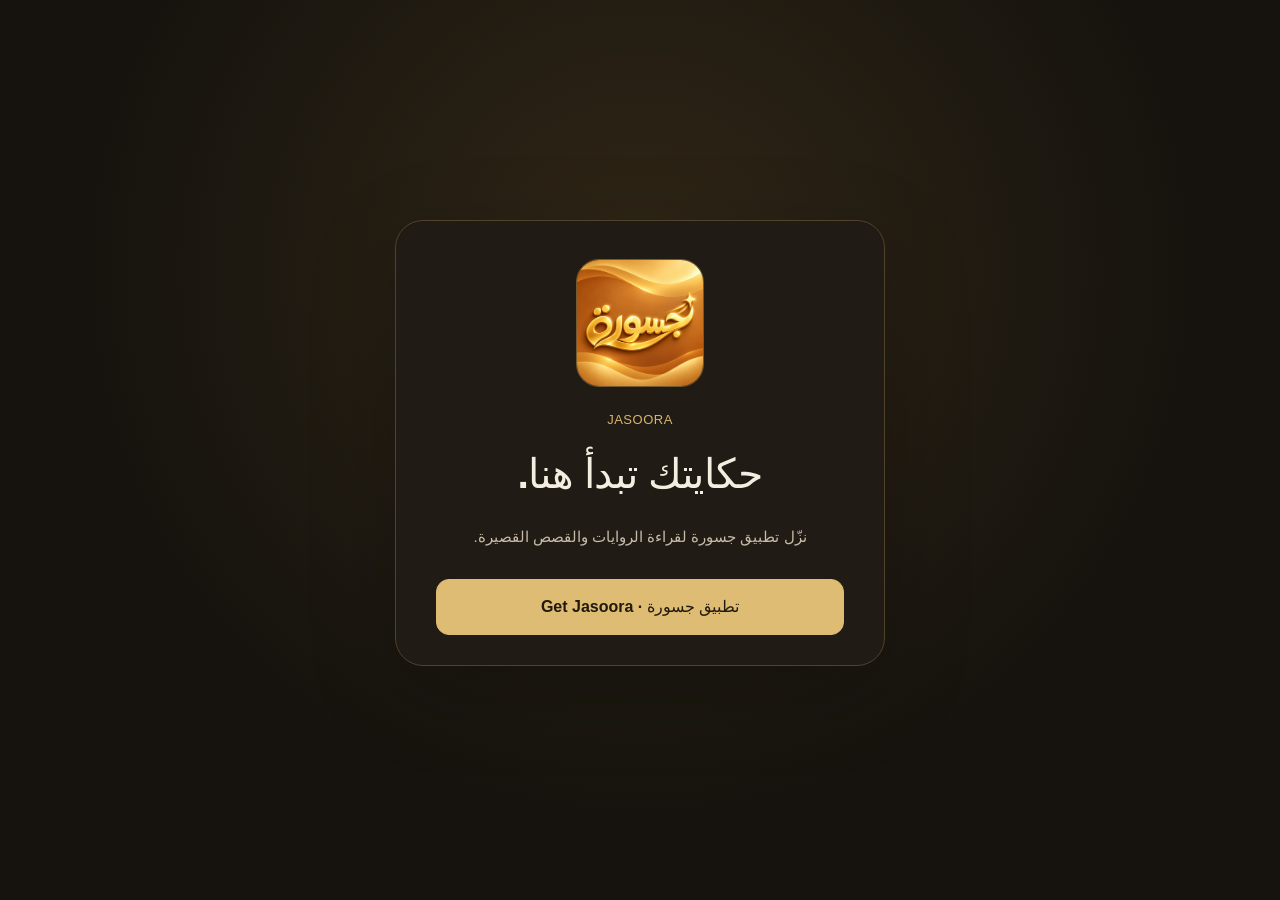
<file: index.html>
<!doctype html>
<html lang="ar" dir="rtl">
<head><meta charset="utf-8"><meta name="viewport" content="width=device-width,initial-scale=1"><meta name="referrer" content="no-referrer"><title>جسورة | Jasoora</title><link rel="stylesheet" href="/jasoora/style.css">
  <meta property="og:type" content="website">
  <meta property="og:locale" content="ar_EG">
  <meta property="og:site_name" content="جسورة | Jasoora">
  <meta property="og:title" content="اقرأ على جسورة | Jasoora">
  <meta property="og:description" content="نزّل تطبيق جسورة لقراءة الروايات والقصص القصيرة.">
  <meta property="og:image" content="https://eslamsalah5.github.io/jasoora/icon.png?v=20261020-brand">
  <meta property="og:image:type" content="image/png">
  <meta property="og:image:width" content="1254">
  <meta property="og:image:height" content="1254">
  <meta property="og:image:alt" content="شعار جسورة الذهبي">
  <meta name="twitter:card" content="summary">
  <meta name="twitter:title" content="اقرأ على جسورة | Jasoora">
  <meta name="twitter:description" content="نزّل تطبيق جسورة لقراءة الروايات والقصص القصيرة.">
  <meta name="twitter:image" content="https://eslamsalah5.github.io/jasoora/icon.png?v=20261020-brand">
  <meta name="twitter:image:alt" content="شعار جسورة الذهبي">
<link rel="icon" href="/jasoora/icon.png?v=20261020-brand" type="image/png"></head>
<body><main><section class="card"><div class="emblem"><img src="/jasoora/icon.png?v=20261020-brand" width="128" height="128" alt="جسورة | Jasoora"></div><p class="eyebrow">JASOORA</p><h1>حكايتك تبدأ هنا.</h1><p class="description">نزّل تطبيق جسورة لقراءة الروايات والقصص القصيرة.</p><a class="download" href="/jasoora/">تطبيق جسورة · Get Jasoora</a></section></main></body>
</html>
</file>
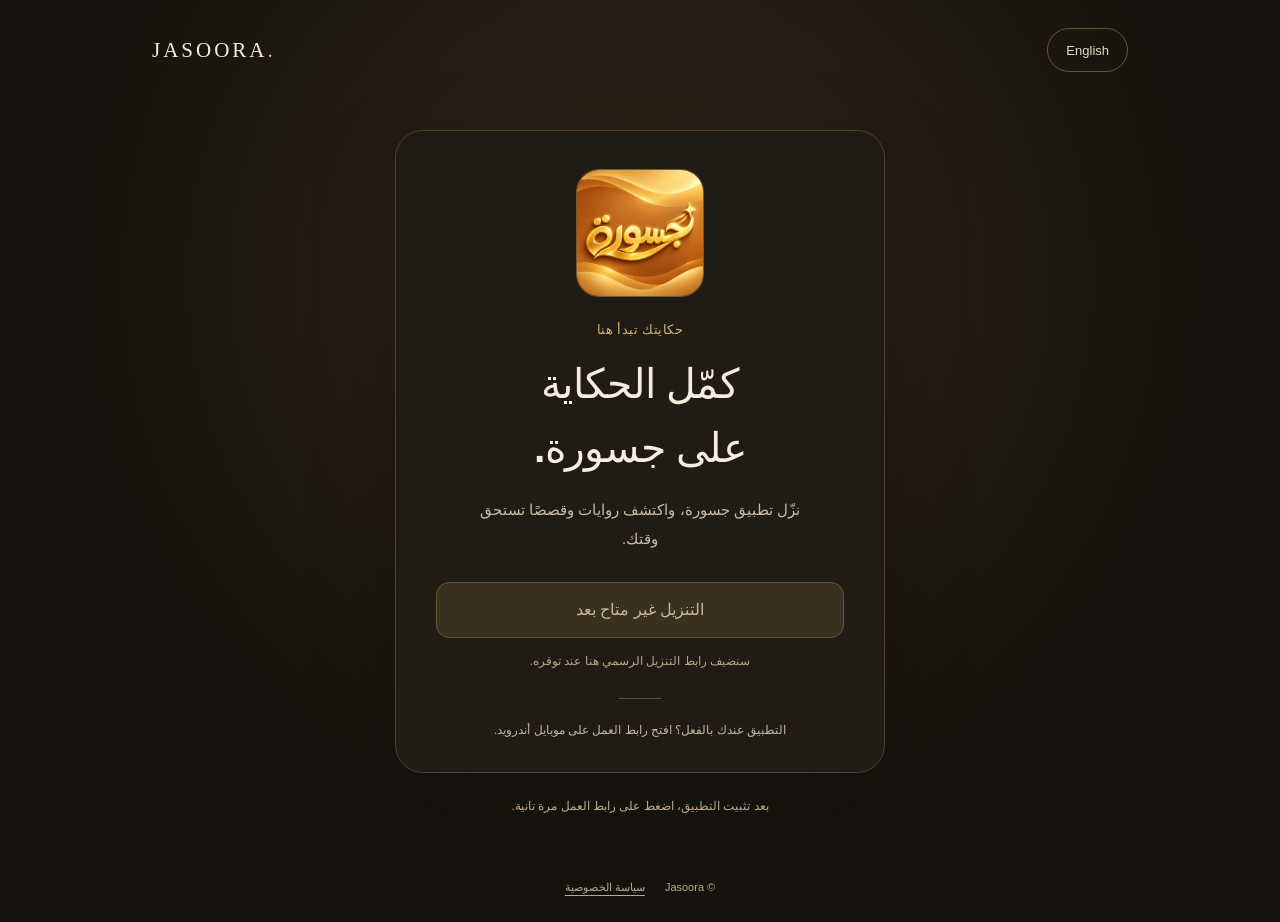
<file: jasoora/index.html>
<!doctype html>
<html lang="ar" dir="rtl">
<head>
  <meta charset="utf-8">
  <meta name="viewport" content="width=device-width, initial-scale=1">
  <meta name="theme-color" content="#16130e">
  <meta name="description" content="نزّل تطبيق جسورة لقراءة الروايات والقصص القصيرة.">
  <meta property="og:type" content="website">
  <meta property="og:locale" content="ar_EG">
  <meta property="og:site_name" content="جسورة | Jasoora">
  <meta property="og:title" content="اقرأ على جسورة | Jasoora">
  <meta property="og:description" content="نزّل تطبيق جسورة لقراءة الروايات والقصص القصيرة.">
  <meta property="og:image" content="https://eslamsalah5.github.io/jasoora/icon.png?v=20261020-brand">
  <meta property="og:image:type" content="image/png">
  <meta property="og:image:width" content="1254">
  <meta property="og:image:height" content="1254">
  <meta property="og:image:alt" content="شعار جسورة الذهبي">
  <meta name="twitter:card" content="summary">
  <meta name="twitter:title" content="اقرأ على جسورة | Jasoora">
  <meta name="twitter:description" content="نزّل تطبيق جسورة لقراءة الروايات والقصص القصيرة.">
  <meta name="twitter:image" content="https://eslamsalah5.github.io/jasoora/icon.png?v=20261020-brand">
  <meta name="twitter:image:alt" content="شعار جسورة الذهبي">
  <meta name="referrer" content="no-referrer">
  <meta http-equiv="Content-Security-Policy" content="default-src 'none'; script-src 'self'; style-src 'self'; img-src 'self'; base-uri 'none'; form-action 'none'; connect-src 'none'">
  <title>اقرأ على جسورة | Jasoora</title>
  <link rel="icon" href="./icon.png?v=20261020-brand" type="image/png">
  <link rel="apple-touch-icon" href="./icon.png?v=20261020-brand">
  <link rel="stylesheet" href="./style.css?v=20261020-brand">
  <script type="module" src="./page.mjs?v=20261020-brand"></script>
</head>
<body>
  <header class="topbar">
    <a class="brand" href="./" aria-label="جسورة — Jasoora">JASOORA<span class="brand-dot" aria-hidden="true">.</span></a>
    <button class="language" id="language" type="button" lang="en" hidden>English</button>
  </header>
  <main>
    <section class="card" aria-labelledby="title">
      <div class="emblem"><img src="./icon.png?v=20261020-brand" width="128" height="128" alt="جسورة | Jasoora" fetchpriority="high"></div>
      <p class="eyebrow" id="eyebrow">حكايتك تبدأ هنا</p>
      <h1 id="title">كمّل الحكاية<br>على جسورة.</h1>
      <p class="description" id="description">افتح هذا العمل على تطبيق جسورة، واكتشف روايات وقصصًا تستحق وقتك.</p>
      <div class="download-area">
        <a class="download open-app" id="open-app" hidden>فتح في التطبيق</a>
        <a class="download" id="download" rel="noopener noreferrer" hidden>تنزيل جسورة لأندرويد <span aria-hidden="true">↓</span></a>
        <button class="download" id="unavailable" type="button" disabled>التنزيل غير متاح بعد</button>
        <p class="status" id="status" role="status">سنضيف رابط التنزيل الرسمي هنا عند توفره.</p>
      </div>
      <div class="divider" aria-hidden="true"></div>
      <p class="installed" id="installed">التطبيق عندك بالفعل؟ افتح رابط العمل على موبايل أندرويد.</p>
      <noscript><p class="status">فعّل JavaScript لإظهار رابط التنزيل عند توفره.</p></noscript>
    </section>
    <p class="note" id="note">بعد تثبيت التطبيق، اضغط على رابط العمل مرة تانية.</p>
  </main>
  <footer><span>© Jasoora</span><a id="privacy" href="https://eslamsalah5.github.io/jasoora-privacy/" rel="noopener noreferrer">سياسة الخصوصية</a></footer>
</body>
</html>
</file>
<file: jasoora/style.css>
:root { color-scheme: dark; font-family: Tahoma, Arial, sans-serif; color: #f4eee1; background: #16130e; font-synthesis: none; }
* { box-sizing: border-box; }
body { margin: 0; min-height: 100svh; display: flex; flex-direction: column; background: radial-gradient(ellipse at 50% 30%, #302616 0, #16130e 62%); }
a { color: inherit; }
[hidden] { display: none !important; }
.topbar { width: min(1040px, 100%); margin-inline: auto; padding: 28px 32px; display: flex; align-items: center; justify-content: space-between; direction: ltr; }
.brand { font-family: Georgia, serif; font-size: 21px; letter-spacing: 3px; text-decoration: none; }
.brand-dot { color: #d7b56b; }
.language { color: #e8dcc5; border: 1px solid #63543a; background: transparent; border-radius: 24px; padding: 10px 18px; font: inherit; font-size: 13px; cursor: pointer; min-height: 44px; }
main { flex: 1; display: grid; justify-items: center; align-content: center; padding: 30px 20px 44px; }
.card { width: min(490px, 100%); text-align: center; background: #201b14; border: 1px solid #51422b; border-radius: 28px; padding: 38px 40px 30px; box-shadow: 0 24px 90px #0003; }
.emblem { width: 128px; height: 128px; margin: 0 auto 25px; border: 1px solid #735a31; border-radius: 23px; overflow: hidden; }
.emblem img { display: block; width: 100%; height: 100%; object-fit: cover; }
.eyebrow { color: #d7b56b; font-size: 13px; margin: 0 0 16px; letter-spacing: .5px; }
h1 { white-space: pre-line; font-size: clamp(30px, 6vw, 41px); font-weight: 700; line-height: 1.55; letter-spacing: -.7px; margin: 0 0 15px; }
.description { color: #c8bca8; font-size: 15px; line-height: 1.95; margin: 0 auto 28px; max-width: 350px; }
.download { display: flex; align-items: center; justify-content: center; gap: 20px; width: 100%; min-height: 56px; padding: 14px 20px; border-radius: 13px; border: 1px solid #dfbc73; background: #dfbc73; color: #21190c; font: inherit; font-size: 16px; font-weight: 700; text-decoration: none; }
a.download:hover { background: #eed09a; }
.open-app { margin-bottom: 16px; }
.download:disabled { background: #3a3020; color: #c9b895; border-color: #685333; cursor: not-allowed; }
.status { font-size: 12px; line-height: 1.85; color: #b7a88d; margin: 12px 0 0; }
.divider { width: 42px; height: 1px; background: #645033; margin: 26px auto 20px; }
.installed { font-size: 12px; line-height: 1.9; color: #c1b6a3; margin: 0; }
.note { font-size: 12px; line-height: 1.9; color: #b9aa92; text-align: center; margin: 22px 10px 0; }
footer { display: flex; flex-wrap: wrap; justify-content: center; gap: 20px; padding: 20px 24px 28px; font-size: 11px; color: #b7a88d; }
footer a { text-underline-offset: 4px; }
a:focus-visible, button:focus-visible { outline: 3px solid #f8dfac; outline-offset: 5px; }
@media (max-width: 420px) { .topbar { padding: 20px 24px; } main { padding: 18px 16px 25px; } .card { padding: 28px 23px 26px; border-radius: 23px; } .emblem { margin-bottom: 20px; } h1 { font-size: 31px; } }
</file>
